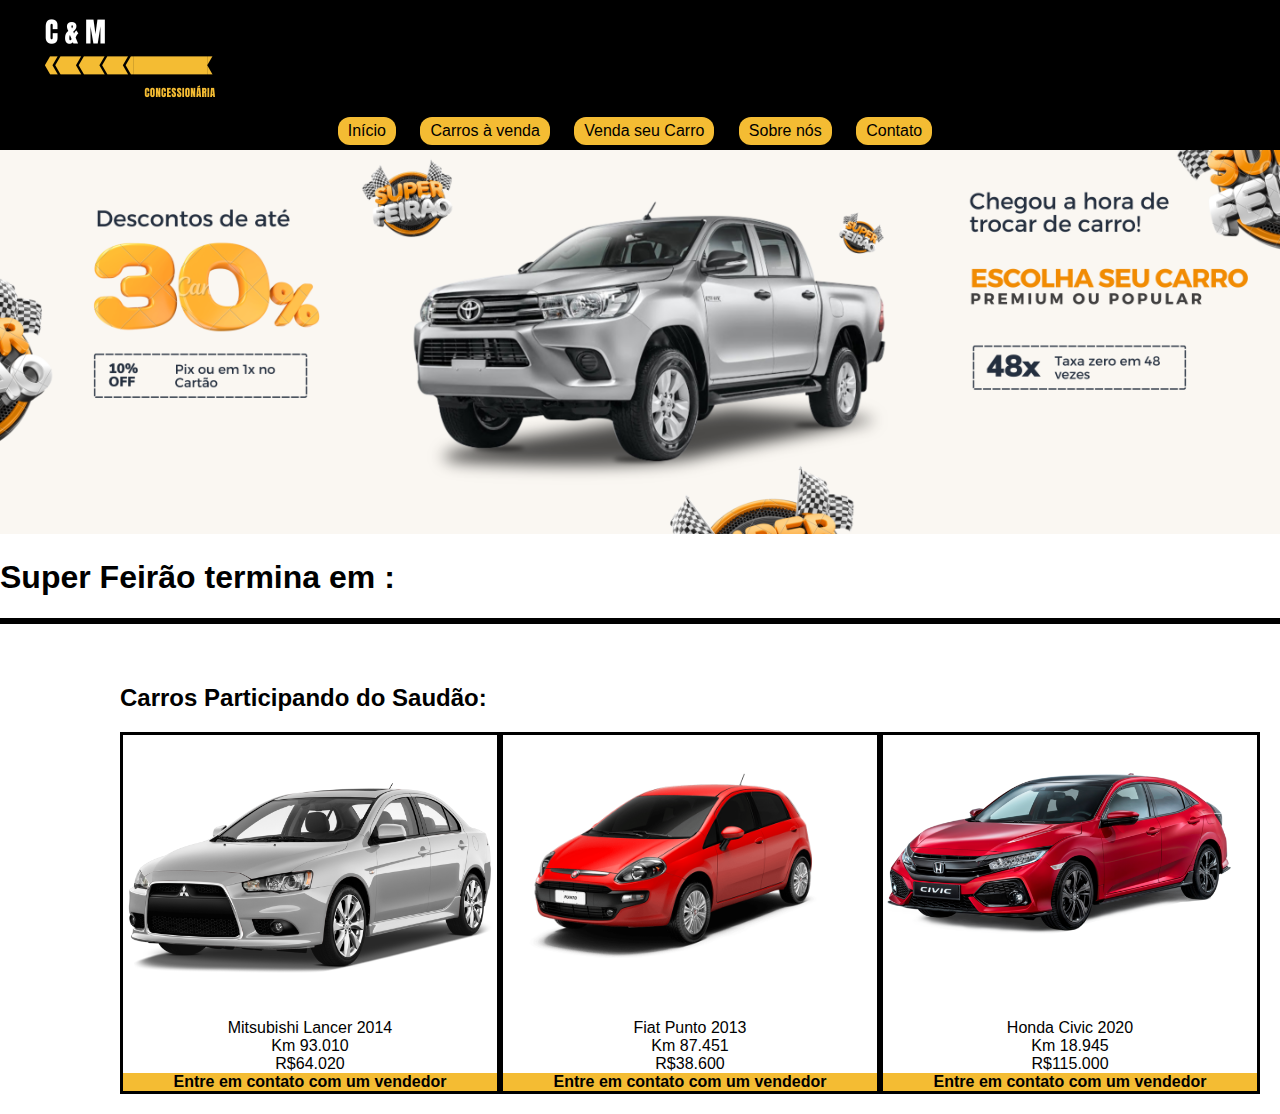
<file: site-concession-ria-main/index.html>
<!DOCTYPE html>
<html>
  <head>
    <meta charset="UTF-8">
    <title>Site de vendas de automóveis</title>
    <link rel="stylesheet" href="style.css">
    <script src="./main.js"></script>
   </head>
  <body>
    <header>
      <img class="logo" src="img/Logo.png" width="250px">
      <nav>
        <ul>
          <li><a href="#">Início</a></li>
          <li><a href="./carros.html">Carros à venda</a></li>
          <li><a href="./venda.html">Venda seu Carro</a></li>
          <li><a href="./sobre.html">Sobre nós</a></li>
          <li><a href="./contato.html">Contato</a></li>
          
        </ul>
      </nav>
    </header>
    <main>
      <img src="img/banner.png" width="100%">
      <h1>Super Feirão termina em : </h1>

<p id="timer"></p>


</body>
<style>
p#timer {
  border-style: solid;
  text-align: center;
  font-size: 60px;
  margin-top: 0px;
}
</style>
      <section class="linguiça" id="destaques">
        <h2>Carros Participando do Saudão:</h2>
        <div class="carrosPE">
          <div class="carro">
            <div><img src="img/lancer.png"></div>
            <div class="desc">Mitsubishi Lancer 2014<br>Km 93.010</div>
            <div>R$64.020</div>
            <a href="mailto:edllyplay@gmail.com" class="btn">Entre em contato com um vendedor</a>
          </div>
          <div class="carro">
            <div><img src="img/fiatpunto.png"></div>
            <div class="desc">Fiat Punto 2013<br>Km 87.451</div>
            <div>R$38.600</div>
            <a href="mailto:edllyplay@gmail.com" class="btn">Entre em contato com um vendedor</a>
          </div>
          <div class="carro">
            <div><img src="img/civic.png"></div>
            <div class="desc">Honda Civic 2020<br>Km 18.945</div>
            <div>R$115.000</div>
            <a href="mailto:edllyplay@gmail.com" class="btn">Entre em contato com um vendedor</a>
          </div>
        </div>


        
      </section>
      
  </body>
</html>
</file>
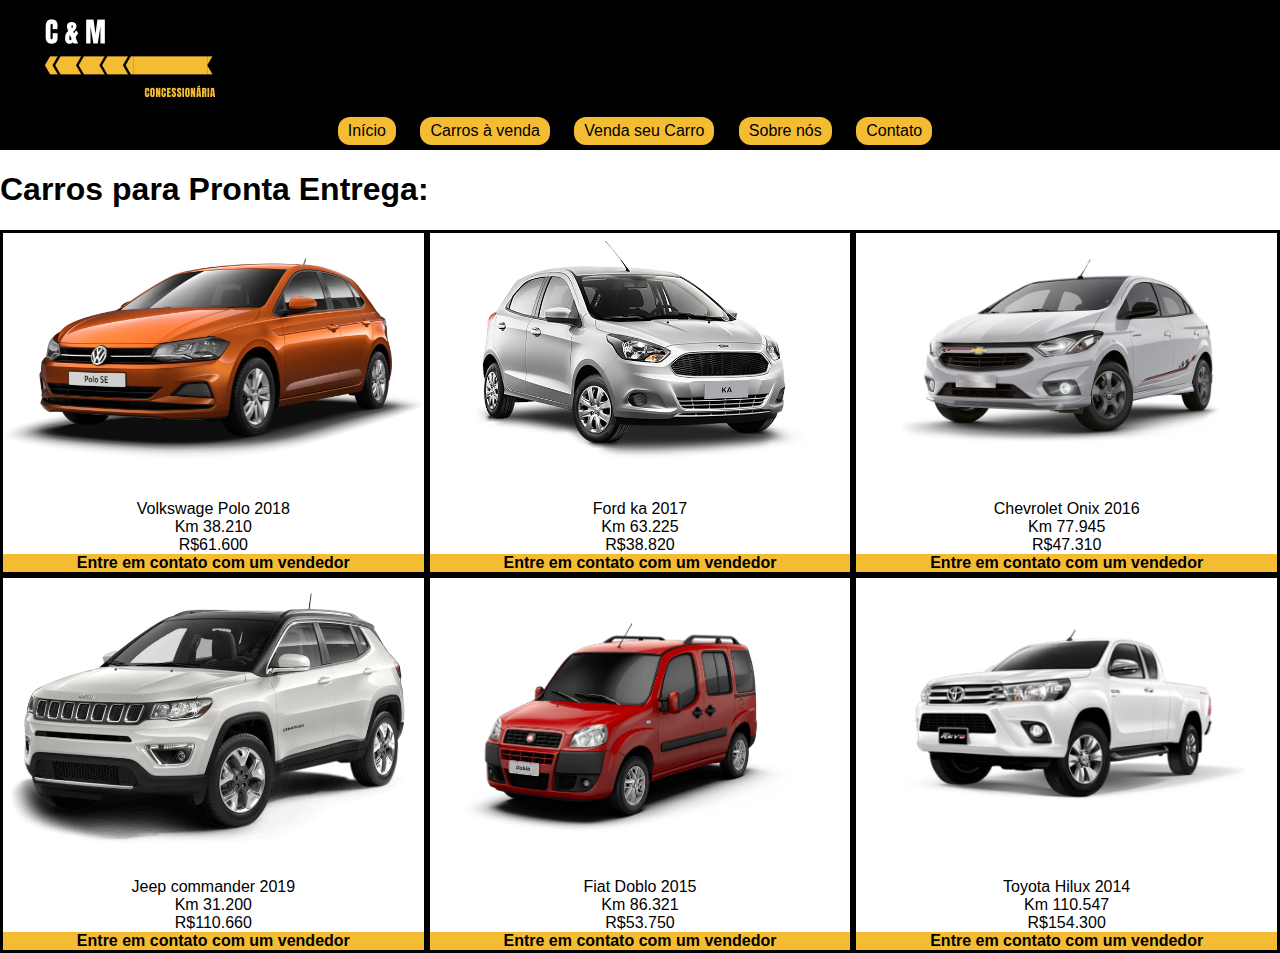
<file: site-concession-ria-main/carros.html>
<!DOCTYPE html>
<html lang="en">
<head>
    <meta charset="UTF-8">
    <meta http-equiv="X-UA-Compatible" content="IE=edge">
    <meta name="viewport" content="width=device-width, initial-scale=1.0">
    <title>Document</title>
    <link rel="stylesheet" href="style.css">
</head>
<body>
    <header>
        <img class="logo" src="img/Logo.png" width="250px">
        <nav>
          <ul>
            <li><a href="./index.html">Início</a></li>
            <li><a href="#">Carros à venda</a></li>
            <li><a href="./venda.html">Venda seu Carro</a></li>
            <li><a href="./sobre.html">Sobre nós</a></li>
            <li><a href="./contato.html">Contato</a></li>
            
          </ul>
        </nav>
      </header>
      <h1>Carros para Pronta Entrega:</h1>
      <div class="carrosPE">
        <div class="carro">
          <div><img src="img/polo.png"></div>
          <div class="desc">Volkswage Polo 2018<br>Km 38.210</div>
          <div>R$61.600</div>
          <a href="mailto:edllyplay@gmail.com" class="btn">Entre em contato com um vendedor</a>
        </div>
        <div class="carro">
          <div><img src="img/ka.png"></div>
          <div class="desc">Ford ka 2017<br>Km 63.225</div>
          <div>R$38.820</div>
          <a href="mailto:edllyplay@gmail.com" class="btn">Entre em contato com um vendedor</a>
        </div>
        <div class="carro">
          <div><img src="img/onix.png"></div>
          <div class="desc">Chevrolet Onix 2016<br>Km 77.945</div>
          <div>R$47.310</div>
          <a href="mailto:edllyplay@gmail.com" class="btn">Entre em contato com um vendedor</a>
        </div>
        <div class="carro">
          <div><img src="img/jeep.png"></div>
          <div class="desc">Jeep commander 2019<br>Km 31.200</div>
          <div>R$110.660</div>
          <a href="mailto:edllyplay@gmail.com" class="btn">Entre em contato com um vendedor</a>
        </div>
        <div class="carro">
          <div><img src="img/doblo.png"></div>
          <div class="desc">Fiat Doblo 2015<br>Km 86.321</div>
          <div>R$53.750</div>
          <a href="mailto:edllyplay@gmail.com" class="btn">Entre em contato com um vendedor</a>
        </div>
        <div class="carro">
          <div><img src="img/hilux.png"></div>
          <div class="desc">Toyota Hilux 2014<br>Km 110.547</div>
          <div>R$154.300</div>
          <a href="mailto:edllyplay@gmail.com" class="btn">Entre em contato com um vendedor</a>
        </div>
      </div>
</body>

</html>
</file>
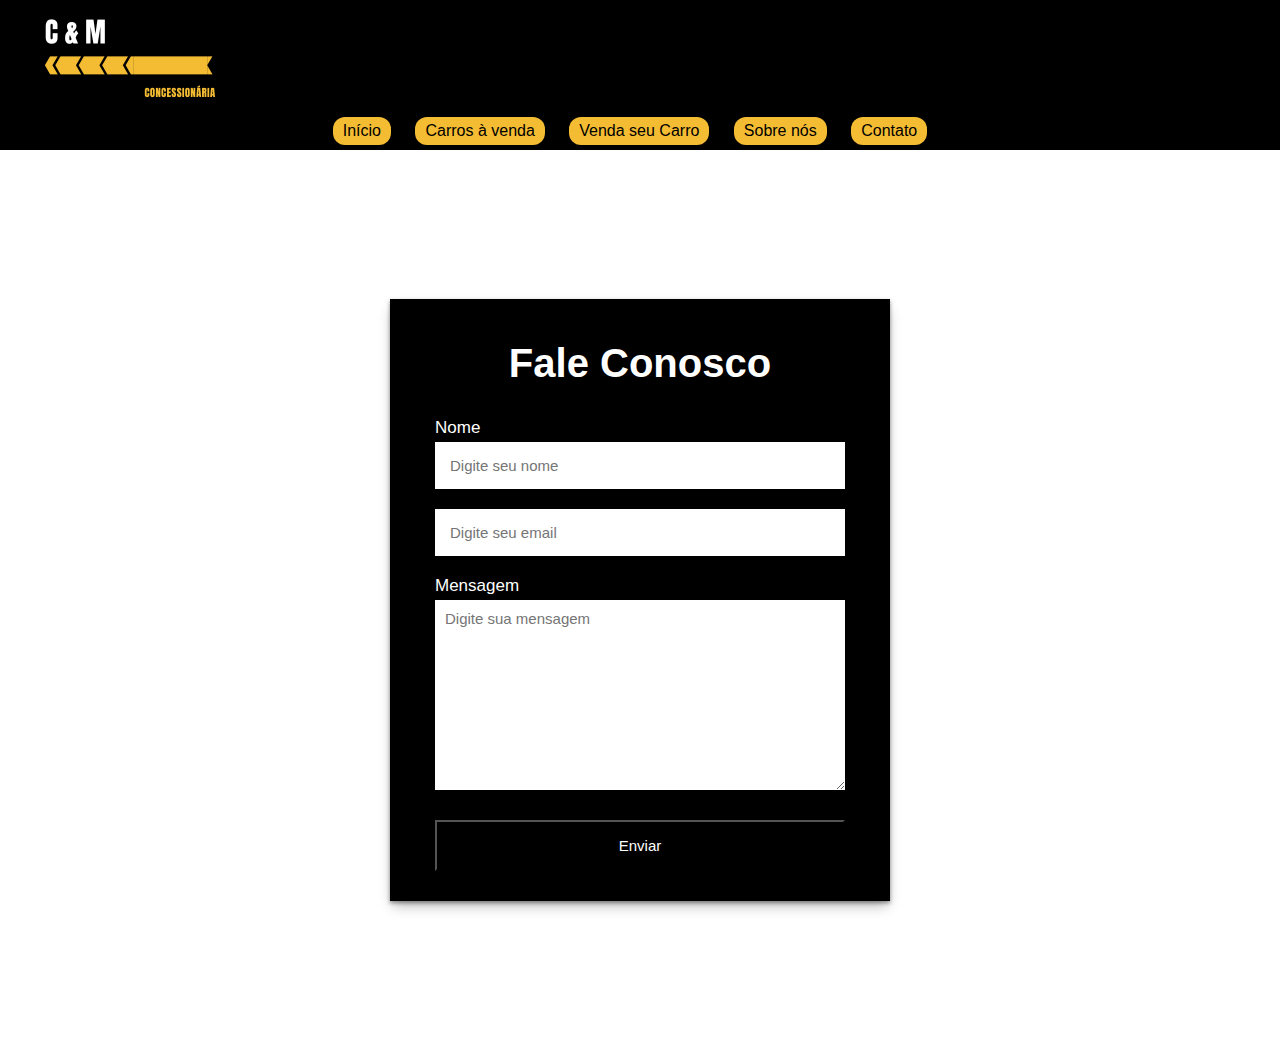
<file: site-concession-ria-main/contato.html>
<!DOCTYPE html>
<html lang="en">
<head>
    <meta charset="UTF-8">
    <meta http-equiv="X-UA-Compatible" content="IE=edge">
    <meta name="viewport" content="width=device-width, initial-scale=1.0">
    <link rel="stylesheet" href="style.css">
    <link rel="stylesheet" href="contato.css">
    <title>Document</title>
</head>
<body>
    <header>
    <img class="logo" src="img/Logo.png" width="250px">
      <nav>
        <ul>
          <li><a href="./index.html">Início</a></li>
          <li><a href="./carros.html">Carros à venda</a></li>
          <li><a href="./venda.html">Venda seu Carro</a></li>
          <li><a href="./sobre.html">Sobre nós</a></li>
          <li><a href="#">Contato</a></li>
        </ul>
      </nav>
    </header>
   
    <main>
      <section class="contatos">
        <h2>Fale Conosco</h2>
        <form action="mailto:lipeplays2004@gmail.com" method="post">
          <label>Nome</label>
          <input type="text" name="name" placeholder="Digite seu nome" autocomplete="off">
          <input type="text" name="email" placeholder="Digite seu email" autocomplete="off">
          <label>Mensagem</label>
          <textarea name="message" cols="30" rows="10" placeholder="Digite sua mensagem"></textarea>
          <button type="submit">Enviar</button>
        </form>
          
       </section>
</file>
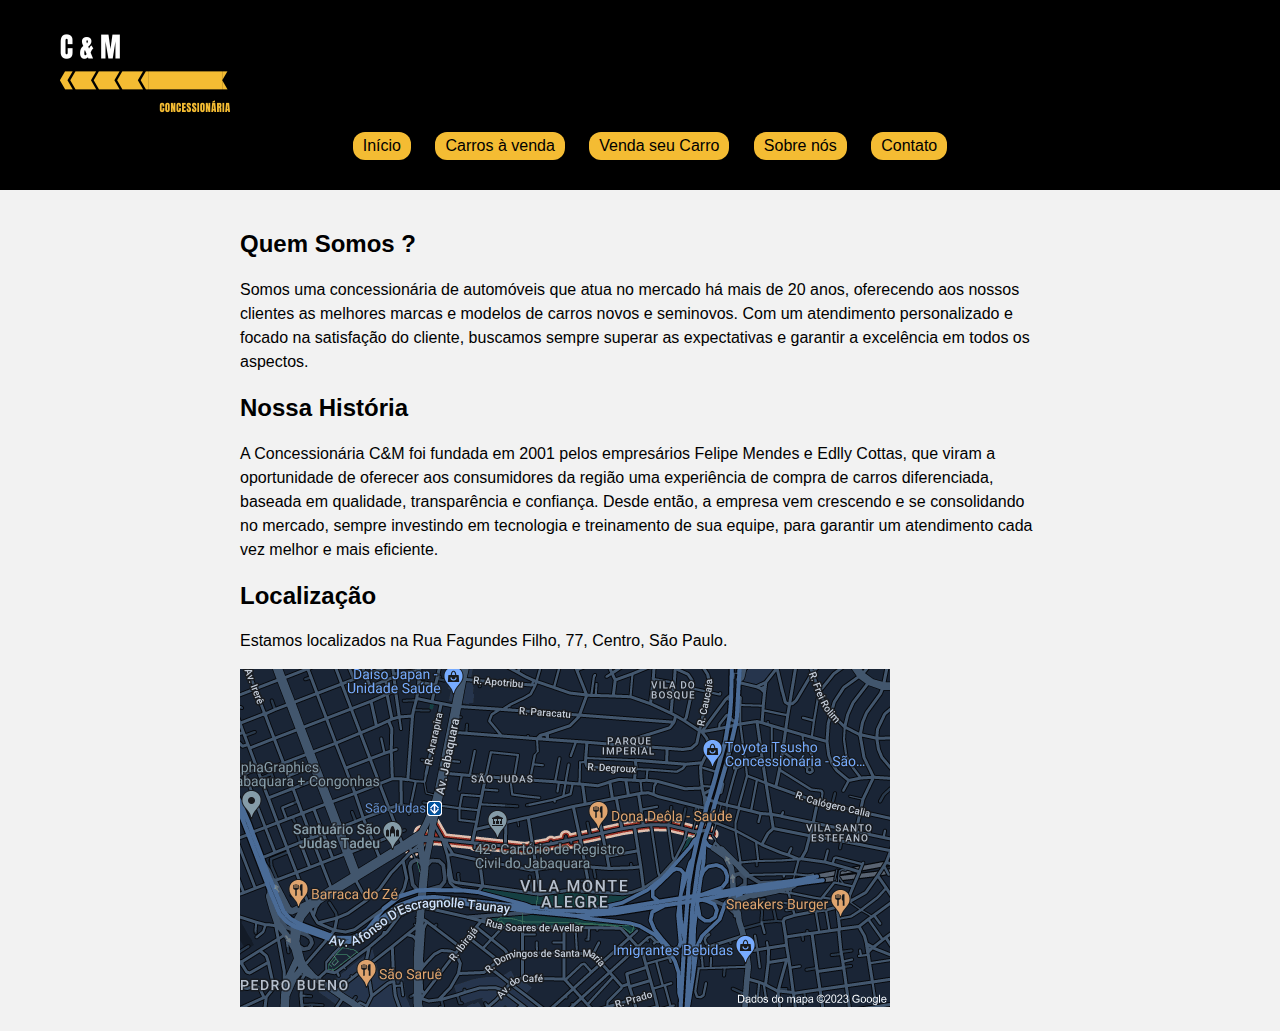
<file: site-concession-ria-main/sobre.html>
<!DOCTYPE html>
<html lang="en">
<head>
    <meta charset="UTF-8">
    <meta http-equiv="X-UA-Compatible" content="IE=edge">
    <meta name="viewport" content="width=device-width, initial-scale=1.0">
    <link rel="stylesheet" href="style.css">
    <title>Document</title>
    <style> body {
			font-family: Arial, sans-serif;
			background-color: #f2f2f2;
			margin: 0;
			padding: 0;
		}

		header {
			background-color: #000000;
			color: #fff;
			padding: 20px;
			text-align: center;
		}

		h1 {
			margin: 0;
		}

		main {
			max-width: 800px;
			margin: 0 auto;
			padding: 20px;
		}

		p {
			line-height: 1.5;
		}

		img {
			max-width: 100%;
			height: auto;
		}

		ul {
			list-style: none;
			padding: 0;
			margin: 0;
		}

		li {
			margin-bottom: 10px;
		}

		li:before {
			margin-right: 5px;
			color: #333;
		}

	</style>
</head>
<body>
    <header>
        <img class="logo" src="img/Logo.png" width="250px">
        <nav>
          <ul>
            <li><a href="./index.html">Início</a></li>
            <li><a href="./carros.html">Carros à venda</a></li>
            <li><a href="./venda.html">Venda seu Carro</a></li>
            <li><a href="#">Sobre nós</a></li>
            <li><a href="./contato.html">Contato</a></li>
          </ul>
        </nav>
      </header>
      <main>
        <h2>Quem Somos ?</h2>
        <p>Somos uma concessionária de automóveis que atua no mercado há mais de 20 anos, oferecendo aos nossos clientes as melhores marcas e modelos de carros novos e seminovos. Com um atendimento personalizado e focado na satisfação do cliente, buscamos sempre superar as expectativas e garantir a excelência em todos os aspectos.  </p>
        <h2>Nossa História</h2>
		   <p>A Concessionária C&M foi fundada em 2001 pelos empresários Felipe Mendes e Edlly Cottas, que viram a oportunidade de oferecer aos consumidores da região uma experiência de compra de carros diferenciada, baseada em qualidade, transparência e confiança. Desde então, a empresa vem crescendo e se consolidando no mercado, sempre investindo em tecnologia e treinamento de sua equipe, para garantir um atendimento cada vez melhor e mais eficiente.</p>
    
        
        
    
        <h2>Localização</h2>
        <p>Estamos localizados na Rua Fagundes Filho, 77, Centro, São Paulo.</p>
    
        <img src="img/mapa.png">
      </main>
        





    

    
</body>
</html>
</file>
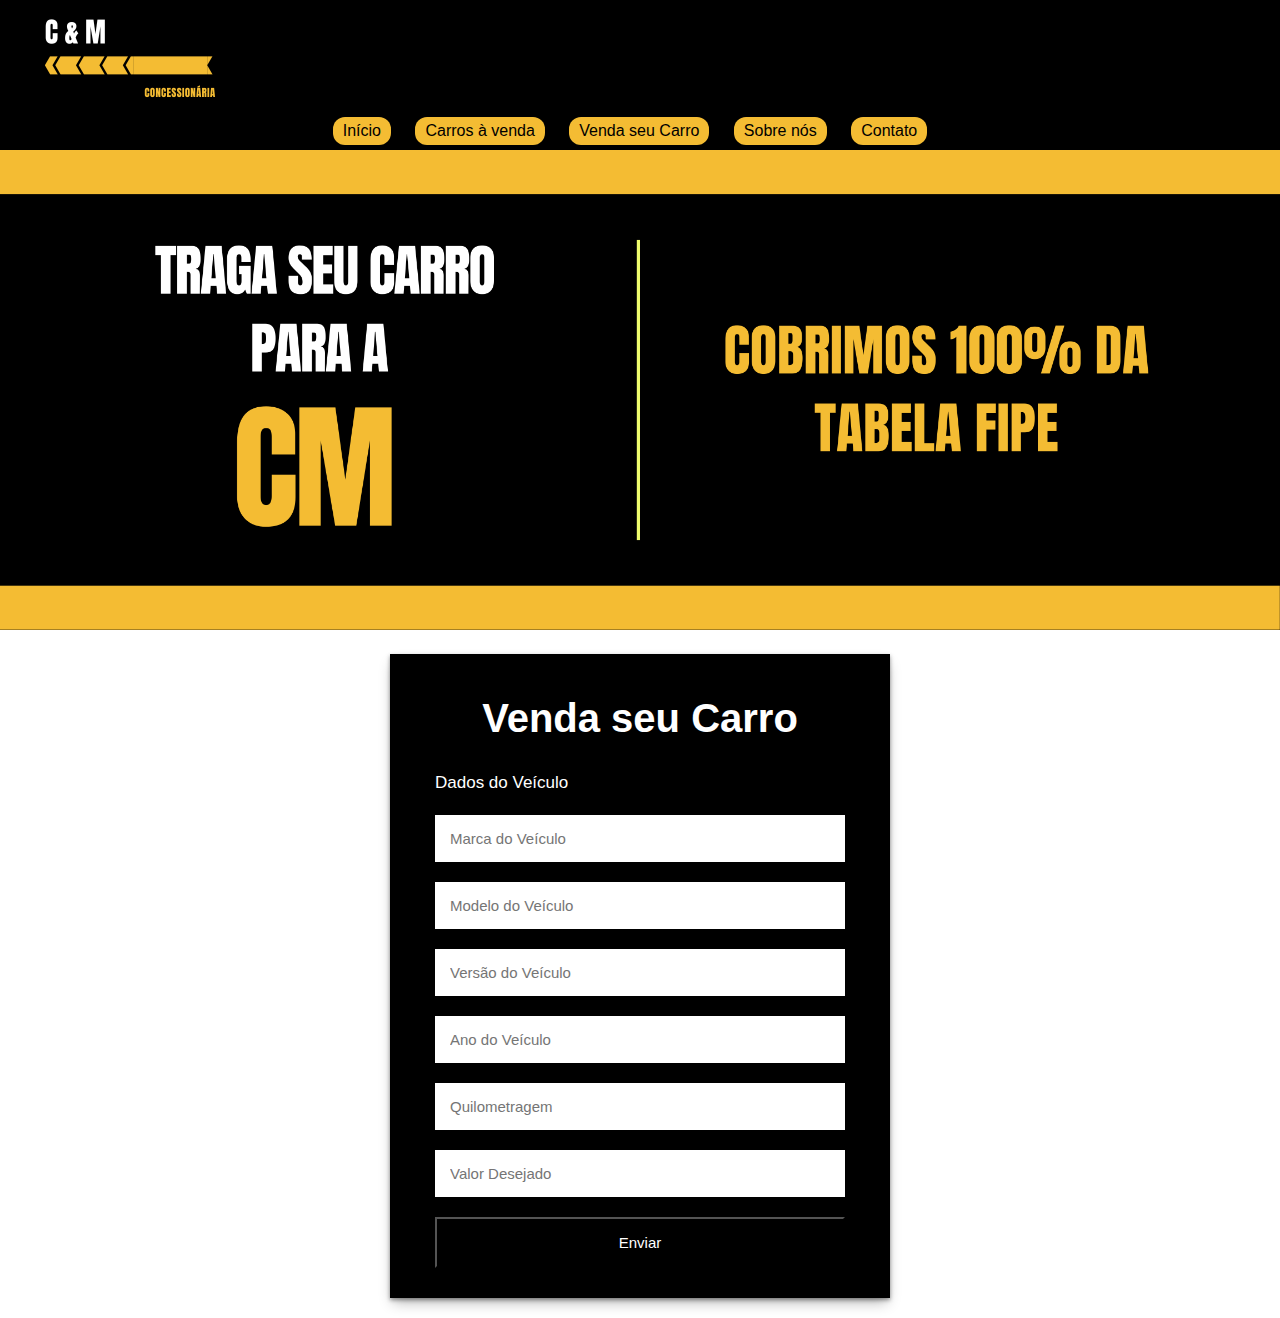
<file: site-concession-ria-main/venda.html>
<!DOCTYPE html>
<html lang="en">
<head>
    <meta charset="UTF-8">
    <meta http-equiv="X-UA-Compatible" content="IE=edge">
    <meta name="viewport" content="width=device-width, initial-scale=1.0">
    <link rel="stylesheet" href="style.css">
    <link rel="stylesheet" href="./contato.css">

    <title>Document</title>
</head>
<body>
    <header>
        <img class="logo" src="img/Logo.png" width="250px">
        <nav>
          <ul>
            <li><a href="./index.html">Início</a></li>
            <li><a href="./carros.html">Carros à venda</a></li>
            <li><a href="#">Venda seu Carro</a></li>
            <li><a href="./sobre.html">Sobre nós</a></li>
            <li><a href="./contato.html">Contato</a></li>
            
          </ul>
        </nav>
      </header>
      
      <div class="banner2"><img src="img/banner2.png" width="100%"></div>
      <div class="caixa">

      <section class="Venda">
        <h2>Venda seu Carro</h2>
        <form action="mailto:lipeplays2004@gmail.com" method="post">
          <label>Dados do Veículo</label><br>
          <input type="text" name="Marca" placeholder="Marca do Veículo" autocomplete="off">
          <input type="text" name="Modelo" placeholder="Modelo do Veículo" autocomplete="off">
          <input type="text" name="Versão" placeholder="Versão do Veículo" autocomplete="off">
          <input type="text" name="Ano" placeholder="Ano do Veículo" autocomplete="off">
          <input type="text" name="KM" placeholder="Quilometragem" autocomplete="off">
          <input type="text" name="Valor" placeholder="Valor Desejado" autocomplete="off">
        
          <button type="submit">Enviar</button>
          </form>
      </section>
      </div>
       
      
    
</body>
</html>
</file>
<file: site-concession-ria-main/style.css>
body {
    font-family: Arial, sans-serif;
    margin: 0;
  }
  
  header, nav,  footer {
    display: block;
    width: 100%;
    margin: 0;
  }
  
  header {
    background-color: #000000;
    color: #fff;
    text-align: center;
    padding: 5px;
  }
  
  nav ul {
    list-style: none;
    margin: 0;
    padding: 0;
    text-align: center;
  }
  
  nav li {
    display: inline-block;
    margin-right: 20px;
  }
  
  nav a {
        color: #000000;
        text-decoration: none;
        display: inline-block;
        background-color: #f4bc33;
        padding: 5px 10px;
        border-radius: 12px;
        margin-top: 10px;

  }

  .logo {
    display: flex;
    padding: left 100px;
  }
  

 section {
  margin:20px;
 }

 .linguiça {
  margin-left: 120px;
 }
 .lancer2 {
display: flex;

 }
.text p {
font-size: larger;
}

.carrosPE {
  display: grid;
  grid-template-columns: 1fr 1fr 1fr;
}

.carro {
  border-style: solid;
  display: flex;
  flex-direction: column;
  align-items: center;
}

.carro img {
  width: 100%;
  object-fit: cover;
}

.carro .desc {
  text-align: center;
  margin-top: auto;
}

.carro .btn {
  background-color: #f4bc33;
  width: 100%;
  font-weight: bold;
  text-align: center;
  text-decoration: none;
  color: #000000;
  

}
</file>
<file: site-concession-ria-main/contato.css>
*{
    margin: 0;
    padding: 0;
    box-sizing: border-box;
    font-family: sans-serif;
}

main{
    display: flex;
    align-items: center;
    justify-content: center;
    min-height: 100vh;
    
}
section{
    display: flex;
    align-items: center;
    justify-content: center;
    flex-direction: column;
    padding: 10px 45px;
    background-color: #000000;
    width: 500px;
    box-shadow: rgba(0, 0, 0, 0.4) 0px 2px 4px, rgba(0, 0, 0, 0.3) 0px 7px 13px -3px, rgba(0, 0, 0, 0.2) 0px -3px 0px inset;

    
}
section h2{
    color: white;
    font-size: 2.5rem;
    margin : 2rem
}
section form{
    display: flex; 
    flex-direction: column;
    width: 100%;
}
form label{
    color: white;
    font-size: 17px;
    margin-bottom: 4px;

}
form input{
    padding: 15px;
    outline: none;
    border: 0;
    margin-bottom: 20px;
    font-size: 15px;
    transition: all 0.5s;
}
form input:focus{
    border-radius: 16px;
}
form textarea{
    padding: 10px;
    outline: none;
    border: 0;
    font-size: 15px;
    margin-bottom: 30px;
    transition: all 0.5s;
}

form textarea:focus{
border-radius: 16px;
}
form button{
    padding: 15px;
    cursor:pointer;
    font-size: 15px;
    background: transparent;
    color: white;
    transition: all 1s;
    margin-bottom: 20px;
}
form button:hover{
    background: rgb(224, 195, 27);
    color: black;
    border-radius: 16px;
}
div h2{
    color: white;
    text-shadow: 2px 2px 2px black;
}
.caixa{
    display: flex;
    width: 100%;
    justify-content: center;
}
</file>
